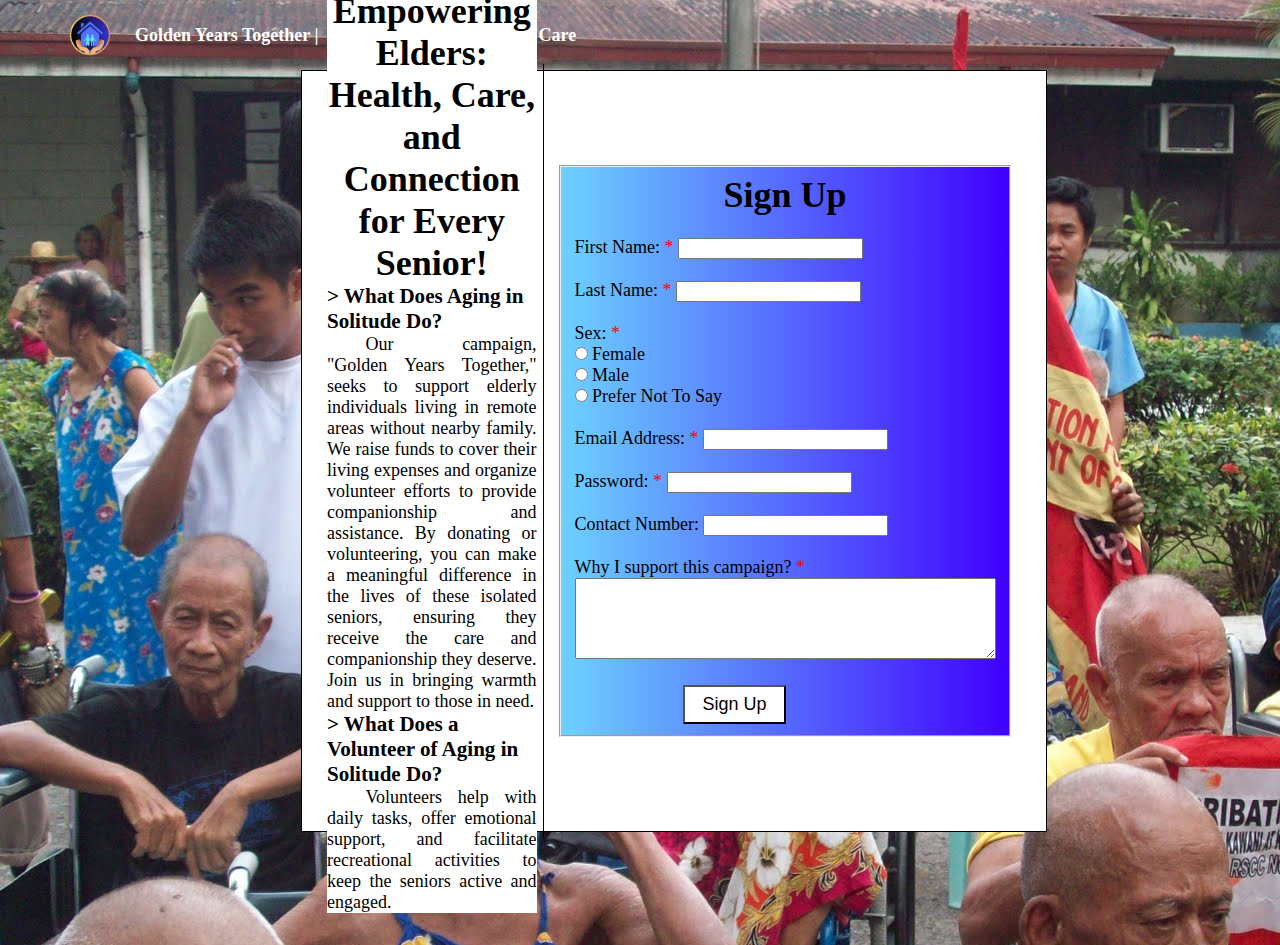
<file: index.html>
<!DOCTYPE html>
<html lang="en">
<head>
    <meta charset="UTF-8">
    <meta name="viewport" content="width=device-width, initial-scale=1.0">
    <title>Sign Up | Golden Years Together</title>
</head>
<body id="signupBG">
    <!-- Header section -->
    <header id="signupHEADER">
        <div class="navi">
            <img src="media/logo.png" alt="logo" class="logopic"><!-- campaign logo -->
            <div class="texts">
                <p id="signupNAME">Golden Years Together | </p><!-- campaign title -->
                <p id="signupNAME">Building a Community of Care</p><!-- campaign tagline -->
            </div>
            
        </div>
    </header>

    <!-- Main content section with signup form -->
    <main id="signupform">
        <!-- Description section -->
        <div class="description">
            <h1>Empowering Elders: Health, Care, and Connection for Every Senior!</h1>
            <h3>> What Does Aging in Solitude Do?</h3>
            <p>Our campaign, "Golden Years Together," seeks to support elderly individuals living in remote areas without nearby family. We raise funds to cover their living expenses and organize volunteer efforts to provide companionship and assistance. By donating or volunteering, you can make a meaningful difference in the lives of these isolated seniors, ensuring they receive the care and companionship they deserve. Join us in bringing warmth and support to those in need.</p>
            <h3>> What Does a Volunteer of Aging in Solitude Do?</h3>
            <p>Volunteers help with daily tasks, offer emotional support, and facilitate recreational activities to keep the seniors active and engaged.</p>
        </div>

        <!-- Vertical border for visual separation -->
        <div id="border"></div>

        <!-- Signup form section -->
        <div id="form">
            <form id="userInput" onsubmit="return submitInput()">
                <fieldset id="fieldset">
                    <h1>Sign Up</h1><br>
                    
                    <!-- First name input field -->
                    <label for="fname">First Name: <span class="requiredsymbol">*</span></label>
                    <input type="text" id="fname" name="fname" oninput="checkfname()">
                    <span class="requiredAreas" id="fnamerequired"></span><br><br>
            
                    <!-- Last name input field -->
                    <label for="lname">Last Name: <span class="requiredsymbol">*</span></label>
                    <input type="text" id="lname" name="lname" oninput="checklname()">  
                    <span class="requiredAreas" id="lnamerequired"></span><br><br>

                    <!-- Sex selection using radio buttons -->
                    <p>Sex: <span class="requiredsymbol">*</span></p>
                        <input type="radio" id="female" name="sex" value="Female" oninput="checksex()">
                        <label for="female">Female</label></br>
                        <input type="radio" id="male" name="sex" value="Male" oninput="checksex()">
                        <label for="male">Male</label></br>
                        <input type="radio" id="nosay" name="sex" value="Prefer Not To Say" oninput="checksex()">
                        <label for="nosay">Prefer Not To Say</label>
                    <span class="requiredAreas" id="sexrequired"></span><br><br>
                    

                    <!-- Email address input field -->
                    <label for="email">Email Address: <span class="requiredsymbol">*</span></label>
                    <input type="email" id="email" name="email" oninput="checkemail()">
                    <span class="requiredAreas" id="emailrequired"></span><br><br>
            
                    <!-- Password input field -->
                    <label for="pword">Password: <span class="requiredsymbol">*</span></label>
                    <input type="password" id="pword" name="pword" oninput="checkpword()">
                    <span class="requiredAreas" id="pwordrequired"></span><br><br>

                    <!-- Contact number input field -->
                    <label for="contact">Contact Number: </label>
                    <input type="text" id="contact" name="contact"><br><br>
                    
                    <!-- Textarea for campaign support explanation -->
                    <label for="support">Why I support this campaign? <span class="requiredsymbol">*</span></label><br>
                    <textarea id="support" name="support" rows="5" cols="50" oninput="checksupport()"></textarea>
                    <span class="requiredAreas" id="supportrequired"></span><br><br>
                    
                    <!-- Submit button -->
                    <input type="submit" value="Sign Up" id="submit">
                    <br>
                </fieldset>
            </form>
        </div>

    </main>
    
    <link rel="stylesheet" type="text/css" href="style.css"><!--external css file-->

    <script type="text/javascript" src="scripts.js"></script><!--external js file-->

</body>
</html>
</file>
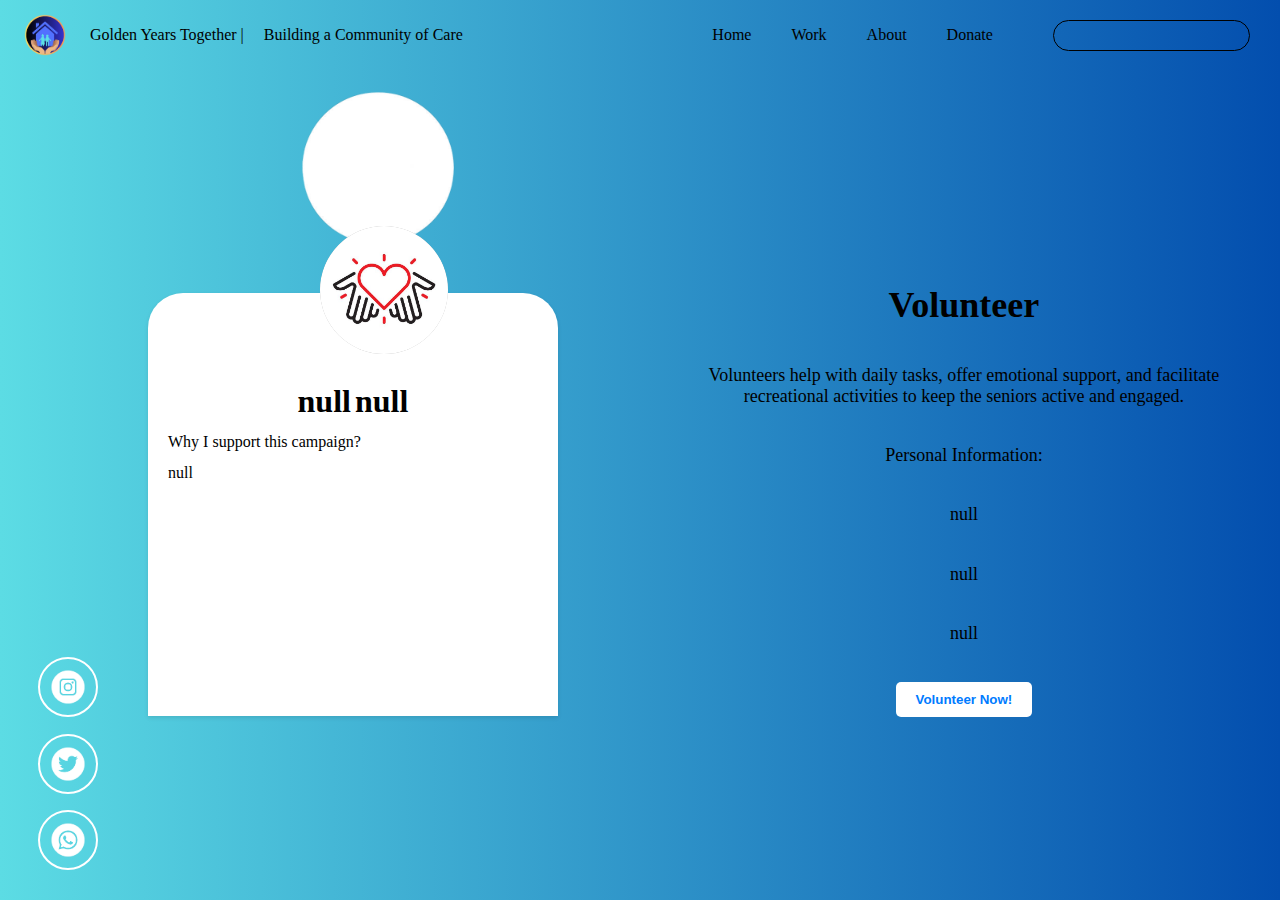
<file: profilepage.html>
<!DOCTYPE html>
<html lang="en">
<head>
    <meta charset="UTF-8">
    <meta name="viewport" content="width=device-width, initial-scale=1.0">
    <title>Profile Page | Golden Years Together</title>
</head>
<body onload="output()">
    <header>
        <div class="navi">
            <img src="media/logo.png" alt="logo" class="logopic"><!--campaign logo-->
            <div class="texts">
                <p>Golden Years Together | </p><!--campaign title-->
                <p>Building a Community of Care</p> <!--campaign tagline-->
            </div>
        </div>
        <nav>
            <div class="menu">
                <a href="#">Home</a>
                <a href="#">Work</a>
                <a href="#">About</a>
                <a href="#">Donate</a>
            </div>
            <input type="text" id="Search" class="search">
        </nav>
    </header>
    <img src="media/profcardcircle.png" class="circle">
    <main>
        <section class="profile">
            <div class="profile-card">
                <img  class="avatar" src="media/profpic.png">
                <div class="fullname">
                <h1 id="outputfname"></h1>
                <h1 id="outputlname"></h1>
                </div>
                <p>Why I support this campaign?</p>
                <p id="outputsupport"></p>
            </div>
            <div class="details">
                <h1>Volunteer</h1>
                <p>Volunteers help with daily tasks, offer emotional support, and facilitate recreational activities to keep the seniors active and engaged.</p>
                <p>Personal Information:</p>
                <p id="outputsex"></p>
                <p id="outputemail"></p>
                <p id="outputcontact"></p>
                <button id="volunteerButton">Volunteer Now!</button>
            </div>
        </section>  
    </main>
    <div class="socmed">
        <a href="#"><img src="media/ig.png" alt="Instagram"></a>
        <a href="#"><img src="media/twt.png" alt="Twitter"></a>
        <a href="#"><img src="media/whatsapp.png" alt="WhatsApp"></a>
    </div>
    <script src="scripts.js"></script>
    <link rel="stylesheet" href="style.css">
</body>
</html>
</file>
<file: style.css>
*{
    margin: 0px;
}
/*Styling for the body element*/
#signupBG{
    padding: 0;
    margin: 5vh;
    font-size: large;
    background-image: url("media/elderly\ people\ bg.jpg");
    background-color: white;
}

/*Styling for the header of signup page*/
#signupHEADER{
    display: flex;
    justify-content: space-between;
    align-items: center;
    background: transparent;
    margin-top: -5vh;
}

/*Styling for the title and tagline of signup page*/
#signupNAME{
    color: white;
    font-weight: bolder;
}

/*Styling for the signup form container*/
#signupform{
    display: flex;
    width: 55vw;
    margin-left: 20vw;
    border: 1px solid black;
    background-color: white;
    font-family: Georgia, 'Times New Roman', Times, serif;
}

/*Styling for description sections*/
.description{
    text-align: justify;
    margin: 5px;
    background-color: white;
    font-family: Georgia, 'Times New Roman', Times, serif;
    font-size: large;
    margin-right: 0.5vw;
}

/*Styling for a vertical border element*/
#border{
    height: 86vh;
    border-left: 1px solid black;
}

/*Styling for the form element*/
#form{
    width: 50vw;
    padding: 15px;
}

/*Styling for the submit button*/
#submit{
    background-color: white;
    margin-left: 8.5vw;
    padding: 7px;
    font-size: large;
    width: 8vw;
}

/*Styling for fieldset elements*/
#fieldset{
    background-image: linear-gradient(to right,  rgb(108, 210, 254), rgb(64, 0, 255));
}

/*Styling for symbols indicating required fields*/
.requiredsymbol{
    color: red;
}

/*Styling for text indicating required fields*/
.requiredAreas{
    color: red;
    font-style: italic;
    font-style: italic;
    font-weight: 200;
}

/*Styling for h1 headings*/
h1{
    text-align: center;
}

/*Styling for h3 headings*/
h3{
    text-align: left;
}

/*Specific styling for paragraphs within description divs*/
div.description p{
    text-indent: 3vw;
}
body{
    font-family: Georgia, 'Times New Roman', Times, serif;
    background: linear-gradient(to left, #034eae, #5cdce4);
    height: 100vh;
    overflow-y: hidden;
}
header{
    display: flex;
    justify-content: space-between;
    align-items: center;
    padding: 10px 20px;
    background: linear-gradient(to left, #034eae, #5cdce4);
    font-family: Georgia, 'Times New Roman', Times, serif;
}
.navi {
    display: flex;
    align-items: center;
    font-family: Georgia, 'Times New Roman', Times, serif;
}
.logopic {
    height: 50px;
    margin-right: 10px;
}
.texts {
    display: flex;
    align-items: center;
}

.texts p {
    margin: 0;
    padding: 0 10px; 
    display: inline;
}

nav{
    display: flex;
    align-items: center;
    justify-content: space-between; 
    padding: 10px; 
}

.menu {
    display: flex;
    margin-right: 20px;
}

.menu a {
    margin-right: 40px; 
    text-decoration: none;
    color: #000; 
}

.search {
    padding: 8px;
    font-size: 16px;
    border: 1px solid #000000;
    border-radius: 10vw;
    background-color: transparent;
    width: 14vw;
    height: 1vw;
  }


main {
    display: flex;
    justify-content: center;
    align-items: center;
    height: 80vh;
    padding: 20px;
}

.profile {
    display: flex;
    gap: 20px;
}

.profile-card {
    background: #ffffff;
    padding: 20px;
    border-top-left-radius: 35px;
    border-top-right-radius: 35px;
    box-shadow: 0 2px 4px rgba(0,0,0,0.1);
    width: 50vw;
    height: 29.9vw;
    margin-top: 7.25vw;
    margin-right: 10vh;
    margin-left: 10vw;
}
.profile-card p{
    margin-bottom: 1vw;
    font-family: Georgia, 'Times New Roman', Times, serif;
}
.circle{
    height: 15vw;
    width: 15vw;
    margin-bottom: -14vw;
    margin-left: 22vw;
}
.avatar {
    width: 10vw;
    height: 10vw;
    margin-left: 11.9vw;
    margin-top: -6.8vw;
    background: #ccc;
    border-radius: 50%;
    margin-bottom: 2vw;
}
.fullname h1{
    display: inline-block;
    margin-bottom: 1vw;
    font-family: Georgia, 'Times New Roman', Times, serif;
}
.fullname{
    text-align: center;
}
#outputsupport{
    text-align: justify;
}

.details{
    margin-top: 10vw;
    padding: 20px;
    border-radius: 10px;
    text-align: center;
    font-size: large;
}

.details h1{
    margin-top: -5vw;
    margin-bottom: 3vw;
    font-family: Georgia, 'Times New Roman', Times, serif;
}

.details p{
    margin-bottom: 3vw;
    font-family: Georgia, 'Times New Roman', Times, serif;
}

button#volunteerButton {
    background: #ffffff;
    font-weight: bold;
    color: #007bff;
    border: none;
    padding: 10px 20px;
    border-radius: 5px;
    cursor: pointer;
}

button#volunteerButton:hover {
    background: #0056b3;
}



.socmed {
    display: flex;
    flex-direction: column;
    align-items: center;
    float: left;
    margin-top: -15vw;
    margin-left: 3vw;
}

.socmed img{
    width: 60px;
    height: 60px;
    border: 2px solid white;
    border-radius: 50%;
    padding: 5px;
    box-sizing: border-box;
    margin-bottom: 1vw;
}
</file>
